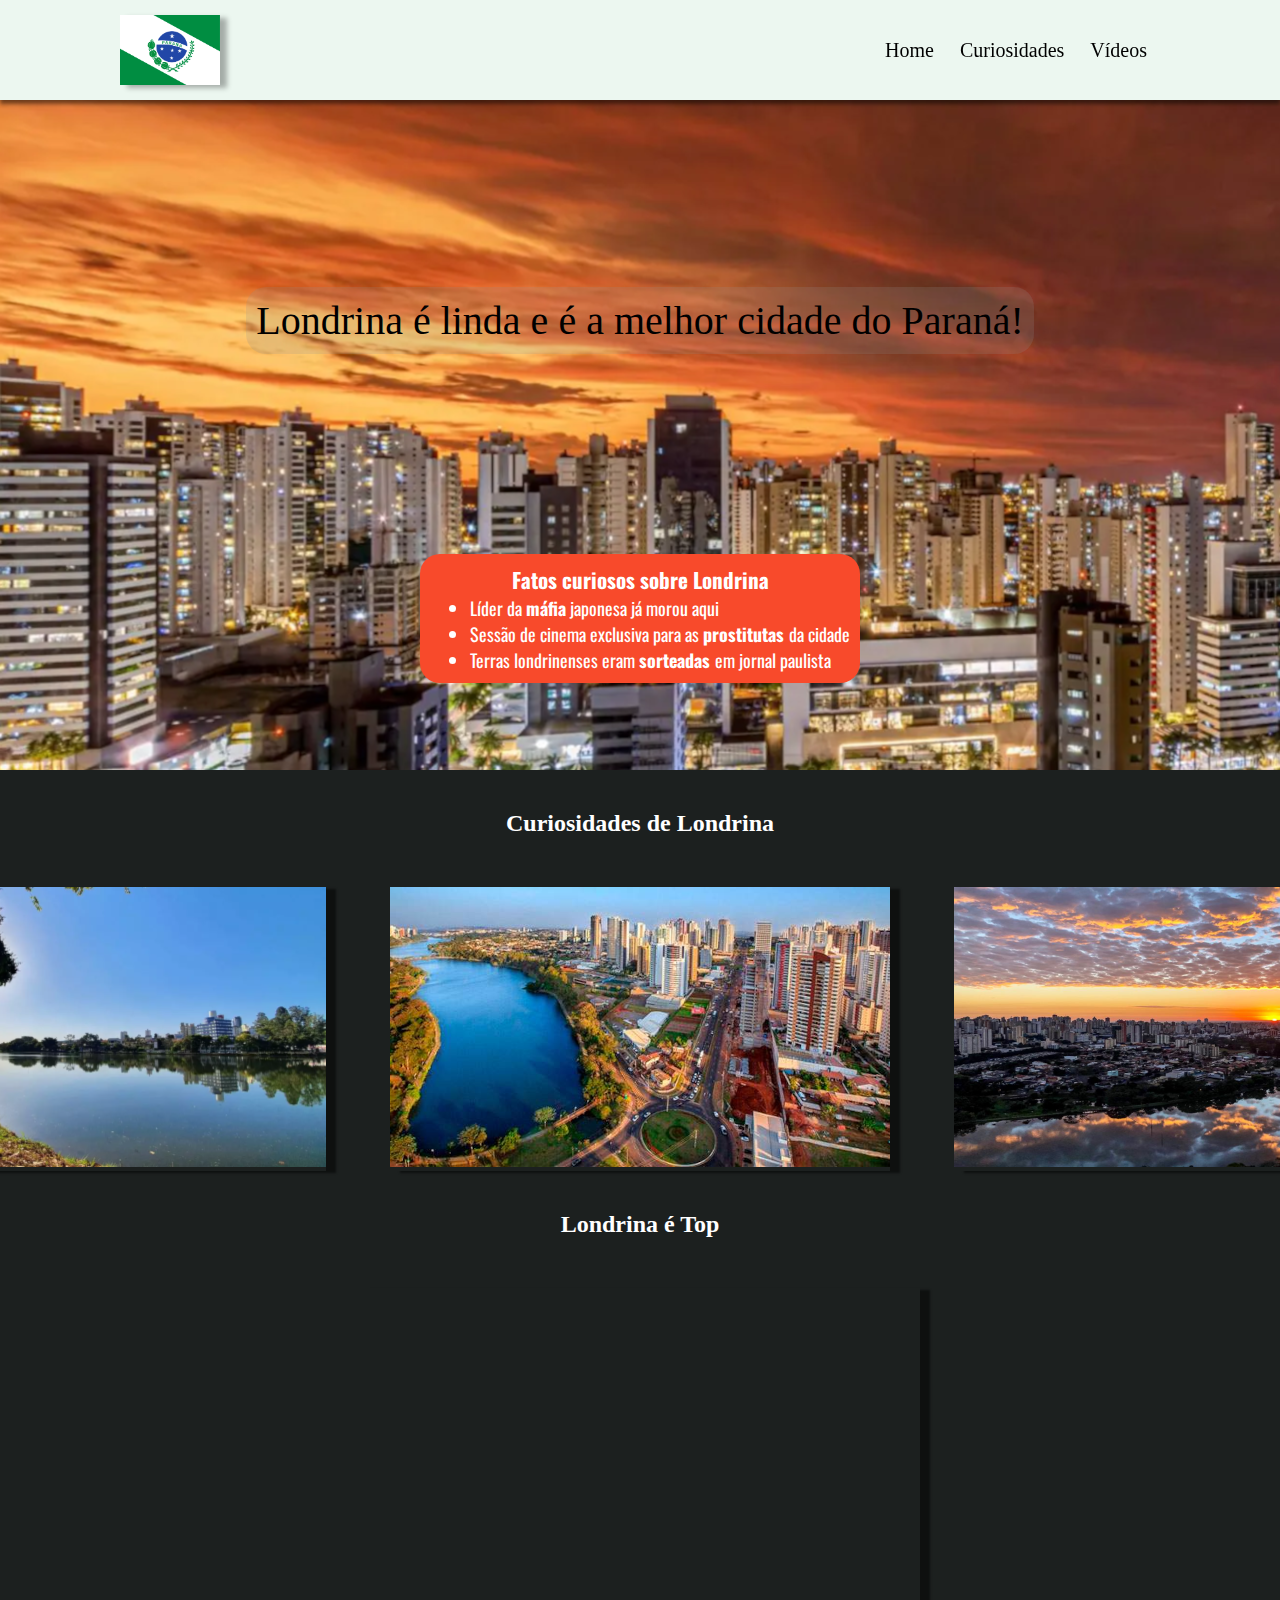
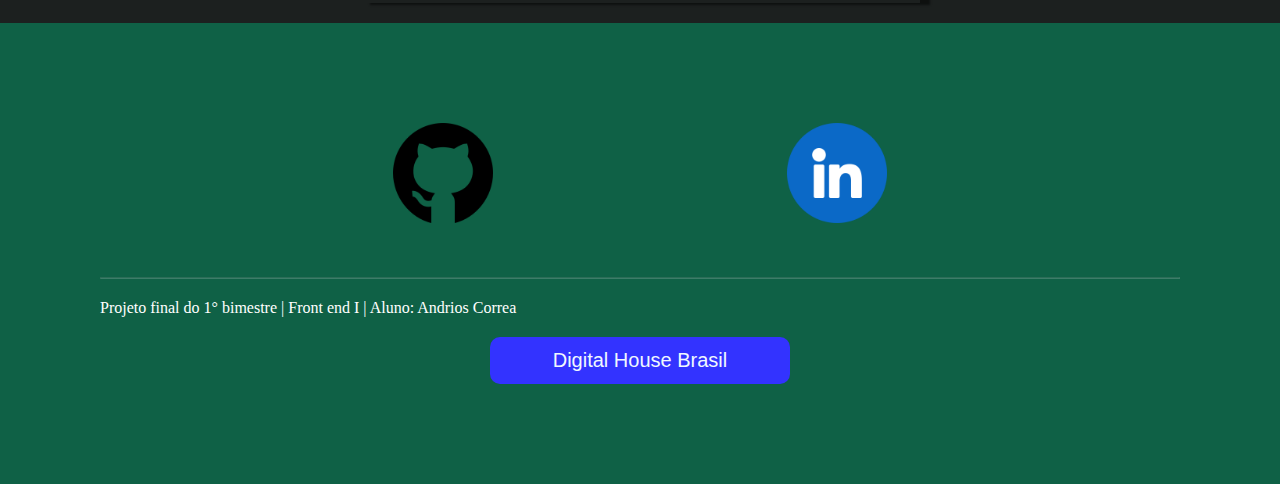
<file: index.html>
<!DOCTYPE html>
<html lang="en">
<head>
    <meta charset="UTF-8">
    <meta http-equiv="X-UA-Compatible" content="IE=edge">
    <meta name="viewport" content="width=device-width, initial-scale=1.0">
    <link rel="stylesheet" href="/Checkpoint1/css/style.css">
    <title>Document</title>
</head>
<body>
    <header >
      <img class="img-header" src="/Checkpoint1/img/Bandeira_do_Paraná.svg.png" alt="Bandeira do Estado do Paraná">
        <nav>
            <a href="#header-home">Home</a>
            <a href="#curiosidades">Curiosidades</a>
            <a href="#videos-londrina">Vídeos</a>
        </nav>
    </header>
    <main>
        <section id="header-home" class="banner">
            <div>
                <p class="banner-text">Londrina é linda e é a melhor cidade do Paraná!</p>
            </div>
            <div class="londrina">
                <h3> Fatos curiosos sobre Londrina</h3>
                <ul>
                    <li>Líder da <strong>máfia</strong> japonesa já morou aqui</li>
                    <li>Sessão de cinema exclusiva para as <strong> prostitutas </strong> da cidade </li>
                    <li>Terras londrinenses eram <strong>sorteadas  </strong> em jornal paulista</li>
                 </ul>

            </div>
             
        </section>
   
        <div id="curiosidades" class="h2-text">
            <h2>Curiosidades de Londrina</h2>
        </div>
        <section class="cards">
            
                <div class="cards-style"> <img src="/Checkpoint1/img/imagem1.png" alt="Londrina-PR"></div>
              
                <div class="cards-style"> <img src="/Checkpoint1/img/imagem2.png" alt="Londrina-PR"></div>
               
                <div class="cards-style"><img src="/Checkpoint1/img/imagem3.png" alt="Londrina-PR"></div>
                
            </section>
        
            <h2>Londrina é Top</h2>
        </div>
        <section id="videos-londrina" class="videos">
            <iframe class="video"width="560" height="315" src="https://www.youtube.com/embed/ffRG1gmnWLs" title="YouTube video player" frameborder="0" allow="accelerometer; autoplay; clipboard-write; encrypted-media; gyroscope; picture-in-picture" allowfullscreen></iframe>
        </section>
    
    </main>
    <footer>
        <div class="links"> 
            <a class="social-links" href="https://github.com/AndriosCorrea "> <img class="img-footer" width="100px" src="/Checkpoint1/img/github.png" alt="Link Github"></a> 
        <a  class="social-links"  href="https://www.linkedin.com/in/andrioscorrea/"><img class="img-footer" width="100px" src="/Checkpoint1/img/linkedin.png" alt="Link linkedin"></a>
        </div>
        <hr>
        
            <p class="footer-text"> Projeto final do 1° bimestre | Front end I | Aluno: Andrios Correa</p> 
             <button class="button-footer"> 
                <a class="link-dh"href="https://www.digitalhouse.com/br" target="_blank">Digital House Brasil</a>
             </button>
         
    </footer>
    
</body>
</html>
</file>
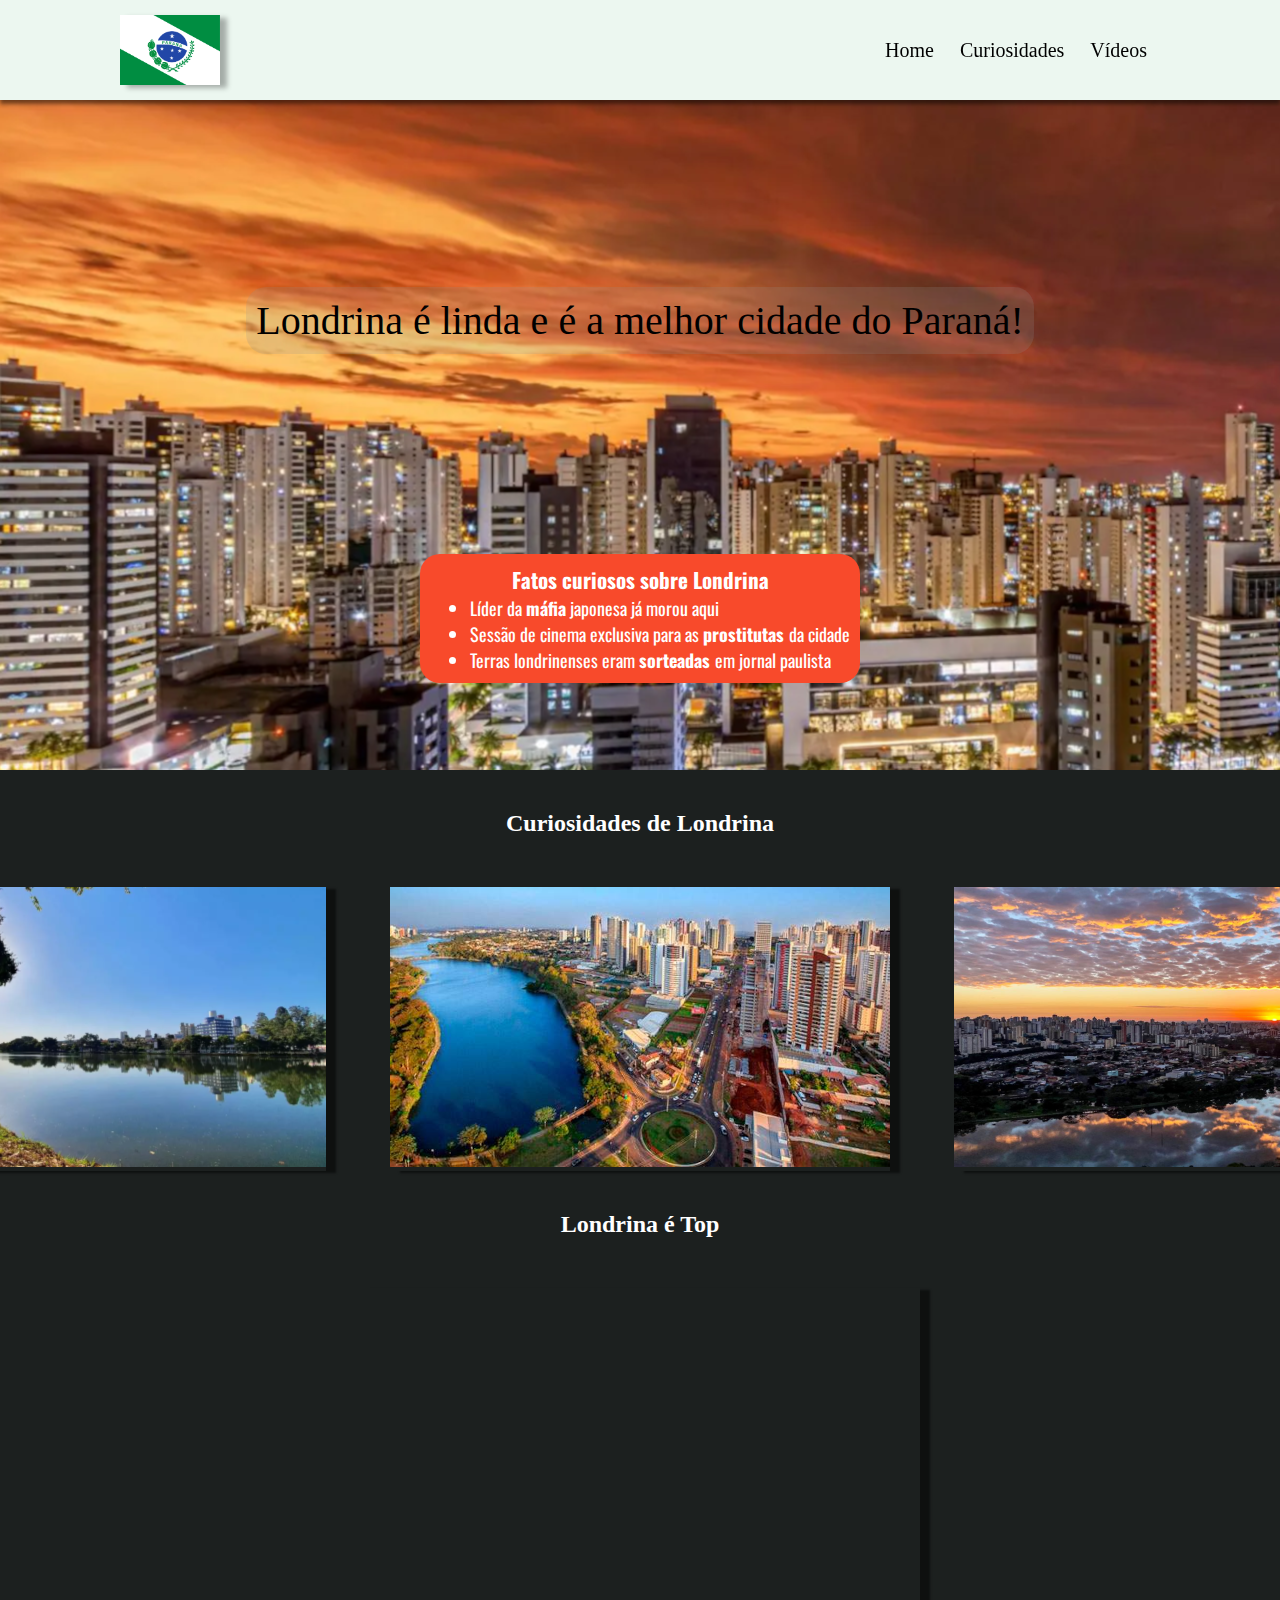
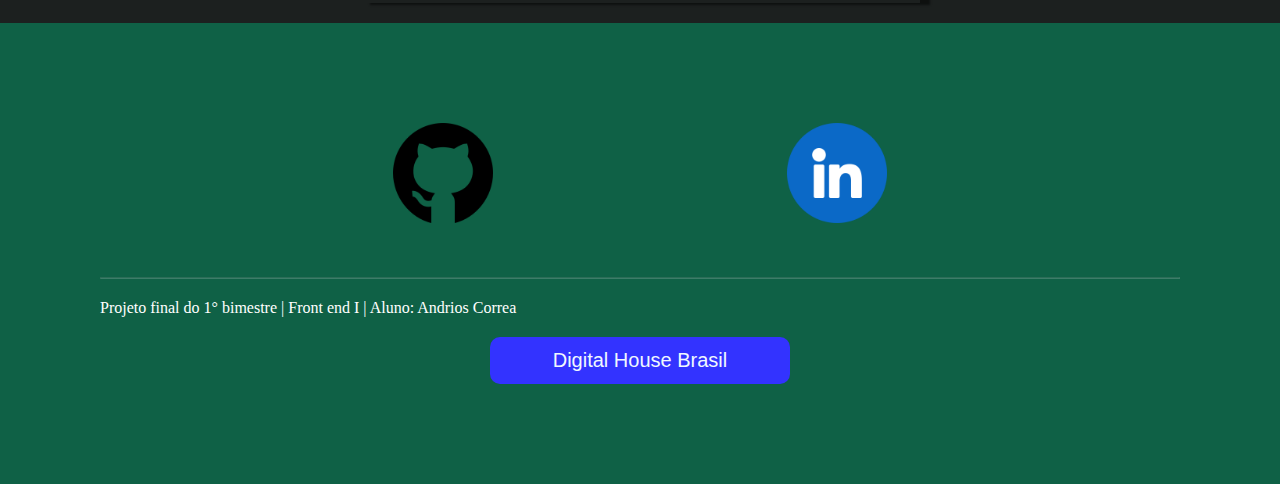
<file: Checkpoint1/index.html>
<!DOCTYPE html>
<html lang="en">
<head>
    <meta charset="UTF-8">
    <meta http-equiv="X-UA-Compatible" content="IE=edge">
    <meta name="viewport" content="width=device-width, initial-scale=1.0">
    <link rel="stylesheet" href="/Checkpoint1/css/style.css">
    <title>Document</title>
</head>
<body>
    <header >
      <img class="img-header" src="/Checkpoint1/img/Bandeira_do_Paraná.svg.png" alt="Bandeira do Estado do Paraná">
        <nav>
            <a href="#header-home">Home</a>
            <a href="#curiosidades">Curiosidades</a>
            <a href="#videos-londrina">Vídeos</a>
        </nav>
    </header>
    <main>
        <section id="header-home" class="banner">
            <div>
                <p class="banner-text">Londrina é linda e é a melhor cidade do Paraná!</p>
            </div>
            <div class="londrina">
                <h3> Fatos curiosos sobre Londrina</h3>
                <ul>
                    <li>Líder da <strong>máfia</strong> japonesa já morou aqui</li>
                    <li>Sessão de cinema exclusiva para as <strong> prostitutas </strong> da cidade </li>
                    <li>Terras londrinenses eram <strong>sorteadas  </strong> em jornal paulista</li>
                 </ul>

            </div>
             
        </section>
   
        <div id="curiosidades" class="h2-text">
            <h2>Curiosidades de Londrina</h2>
        </div>
        <section class="cards">
            
                <div class="cards-style"> <img src="/Checkpoint1/img/imagem1.png" alt="Londrina-PR"></div>
              
                <div class="cards-style"> <img src="/Checkpoint1/img/imagem2.png" alt="Londrina-PR"></div>
               
                <div class="cards-style"><img src="/Checkpoint1/img/imagem3.png" alt="Londrina-PR"></div>
                
            </section>
        
            <h2>Londrina é Top</h2>
        </div>
        <section id="videos-londrina" class="videos">
            <iframe class="video"width="560" height="315" src="https://www.youtube.com/embed/ffRG1gmnWLs" title="YouTube video player" frameborder="0" allow="accelerometer; autoplay; clipboard-write; encrypted-media; gyroscope; picture-in-picture" allowfullscreen></iframe>
        </section>
    
    </main>
    <footer>
        <div class="links"> 
            <a class="social-links" href="https://github.com/AndriosCorrea "> <img class="img-footer" width="100px" src="/Checkpoint1/img/github.png" alt="Link Github"></a> 
        <a  class="social-links"  href="https://www.linkedin.com/in/andrioscorrea/"><img class="img-footer" width="100px" src="/Checkpoint1/img/linkedin.png" alt="Link linkedin"></a>
        </div>
        <hr>
        
            <p class="footer-text"> Projeto final do 1° bimestre | Front end I | Aluno: Andrios Correa</p> 
             <button class="button-footer"> 
                <a class="link-dh"href="https://www.digitalhouse.com/br" target="_blank">Digital House Brasil</a>
             </button>
         
    </footer>
    
</body>
</html>
</file>
<file: Checkpoint1/css/style.css>
@import url('https://fonts.googleapis.com/css2?family=Oswald:wght@500&family=Tiro+Devanagari+Marathi&display=swap');
* {
    box-sizing: border-box;
    margin: 0;
   
}
body{
    background-color: rgb(28, 32, 31);
} 

header {
    background:rgb(236, 247, 240);
    box-shadow: 0px 4px 4px rgba(0, 0, 0, 0.5);
    display: flex;
    justify-content: space-between;
    align-items: center;
    padding: 20px;
    height: 100px;
    position: fixed;
    width: 100%;
   
} 
.img-header{
    width:100px;
    margin-left: 100px;
    box-shadow:7px 3px 5px rgba(0, 0, 0, 0.3); 
}  
nav{
    display: flex;
    margin-right: 100px;
    flex-direction: row;
   
}
nav a {
    color:black;
    font-size: 20px;
    text-decoration: none;
   
}
@media (max-width:768px) {
    nav{
        flex-direction: column;
    }
}

header nav a {
    margin: 0 13px;
    }

.banner{
    display: flex;
    flex-direction: column;
    background-image: url(/Checkpoint1/img/ceulondrina.png);
    width:100%;
    height:770px;
    background-repeat: no-repeat;
    justify-content: center;
    align-items: center;
    
}
.banner-text{
  display: flex;
  font-size: 40px;
  background-color:rgba(143, 143, 143, 0.2);
  padding: 10px;
  border-radius: 20px;
  flex-wrap: wrap;
  margin-top: 200px;
  
  
}
.londrina{
margin-top:200px;
background-color:rgb(248, 74, 43);
padding: 10px;
border-radius: 20px;
color: white;
font-family: 'Oswald', sans-serif;
font-size: large;
}
h3{
    text-align: center;
    
}
@media (max-width:768px) {
    .banner-text{
        flex-direction: column;
        font-size: 20px;
        justify-content: center;
    }
} 
h2{
    display: flex;
    justify-content: center;
    margin-top: 40px;
    color: white;
}
.cards{
    display:flex;
    justify-content: center;
    gap:calc(5%);
   
}

.cards-style{
    margin-top: 50px;
    box-shadow:10px 2px 2px rgba(0, 0, 0, 0.5); 
}


@media(max-width:768px){
    .cards{
        flex-direction: column;
        justify-content: center;
        gap:calc(5%);
        
    }
}    
.videos{
    display: flex;
    justify-content: center;
    margin-top: 50px;
    margin-bottom: 20px;
    
}
.video{
    box-shadow:10px 2px 2px rgba(0, 0, 0, 0.5); 
}
footer{
    padding: 100px;
    background-color: rgb(15, 97, 70);
    display: flex;
    flex-direction: column;
    
}
.links{
    display: flex;
    justify-content: space-evenly;
    
    align-items: center;
}
@media(max-width:768px){
    .links{
        flex-direction: column;
        line-height: 100px;
     
       
        
        
    }
}
hr{
    margin-top: 50px;
    margin-bottom: 20px;
    opacity: 0.2;
}
.footer-text{
    color: white;
}
.button-footer{
    padding: 0.75rem 2rem;
    margin-top: 20px;
    display: flex;
    justify-content: center;
    width:300px;
    align-self: center;
    border-radius: 10px;
    background: rgba(51,51,255);
    border: none;
    

}
.link-dh{
    text-decoration: none;
    color: aliceblue;
    font-size: 1.5em;
    font-weight: 500;
    font-family: 'Franklin Gothic Medium', 'Arial Narrow', Arial, sans-serif;
   
}
</file>
